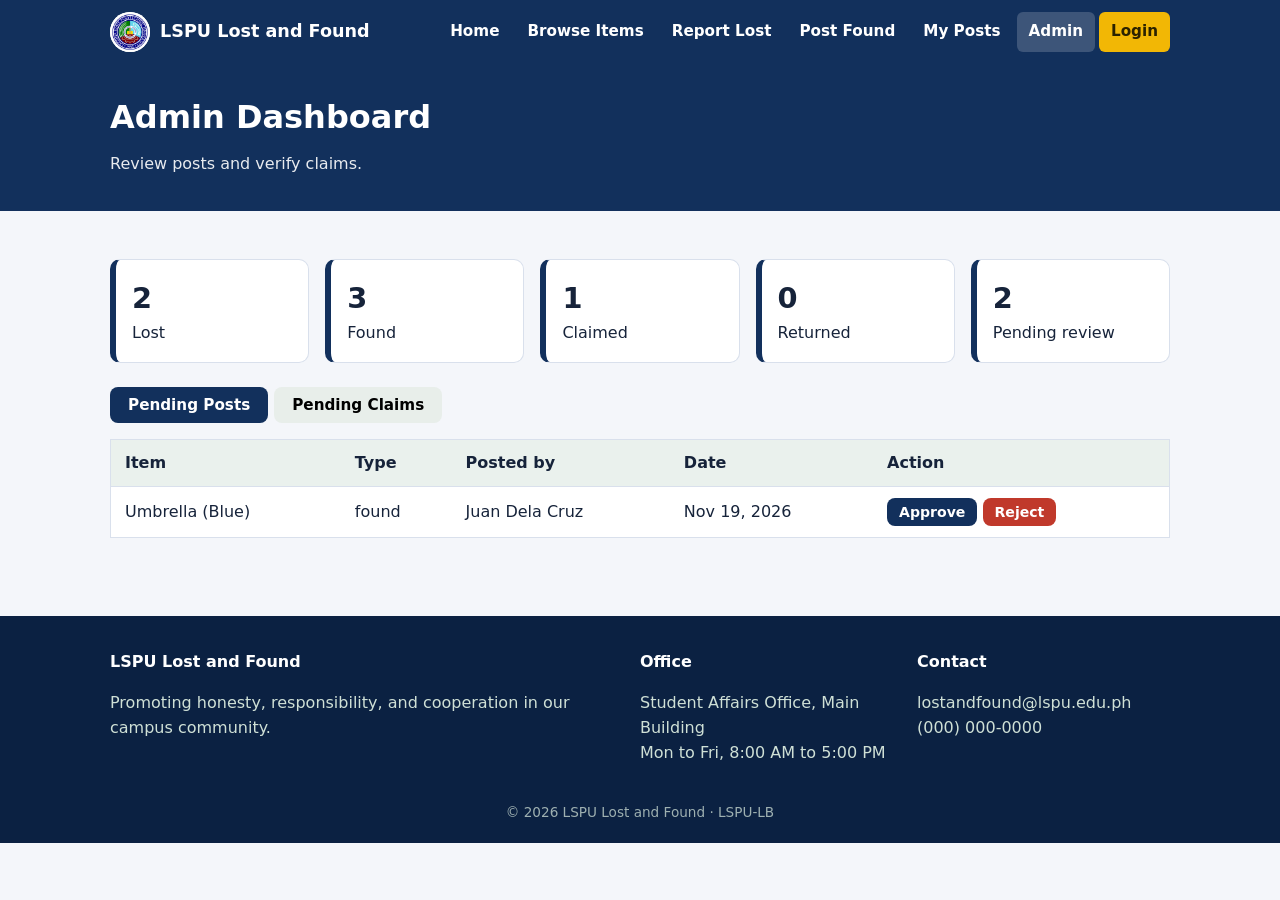
<file: public/admin.html>
<!DOCTYPE html>
<html lang="en">
<head>
<meta charset="utf-8">
<meta name="viewport" content="width=device-width, initial-scale=1">
<title>Admin Dashboard</title><!-- EDIT: browser tab title (site name is added automatically) -->
<link rel="stylesheet" href="assets/css/style.css">
</head>
<body data-page="admin">
<div id="site-header"></div><!-- header is built by js/main.js (logo and name come from js/config.js) -->
<div class="page-head"><div class="container"><h1>Admin Dashboard</h1><p>Review posts and verify claims.</p></div></div>
<!-- EDIT: page title/subtitle above. TODO (PHP): protect this page so only admins can open it -->
<section><div class="container">
  <div class="stats" id="stats"></div>
  <div class="tabs"><button class="tab active" data-tab="posts">Pending Posts</button><button class="tab" data-tab="claims">Pending Claims</button></div>
  <div id="tab-posts" class="scroll"><table><thead><tr><th>Item</th><th>Type</th><th>Posted by</th><th>Date</th><th>Action</th></tr></thead><tbody id="pending-posts"></tbody></table></div>
  <div id="tab-claims" class="hidden scroll"><table><thead><tr><th>Item</th><th>Claimant</th><th>Proof</th><th>Date</th><th>Action</th></tr></thead><tbody id="pending-claims"></tbody></table></div>
</div></section>
<div id="site-footer"></div><!-- footer is built by js/main.js (text comes from js/config.js) -->
<script src="assets/js/config.js"></script>
<script src="assets/js/main.js"></script>
</body>
</html>
</file>
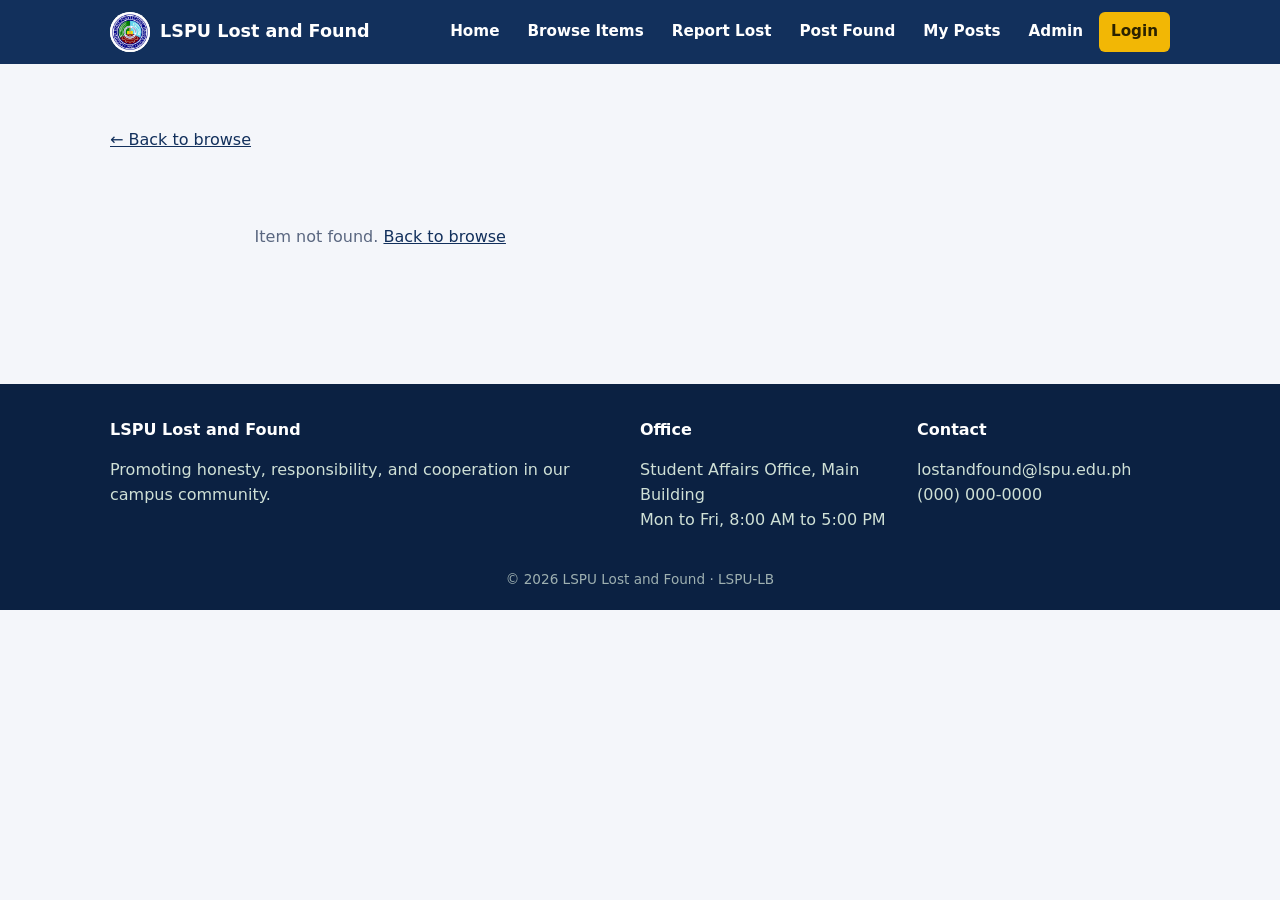
<file: public/item.html>
<!DOCTYPE html>
<html lang="en">
<head>
<meta charset="utf-8">
<meta name="viewport" content="width=device-width, initial-scale=1">
<title>Item Details</title><!-- EDIT: browser tab title (site name is added automatically) -->
<link rel="stylesheet" href="assets/css/style.css">
</head>
<body data-page="item">
<div id="site-header"></div><!-- header is built by js/main.js (logo and name come from js/config.js) -->

<section><div class="container">
  <p><a href="browse.html">&larr; Back to browse</a></p><!-- EDIT: link text -->
  <div class="detail" id="detail"></div><!-- filled from js/config.js items, using ?id=1 in the address -->
</div></section>
<div id="site-footer"></div><!-- footer is built by js/main.js (text comes from js/config.js) -->
<script src="assets/js/config.js"></script>
<script src="assets/js/main.js"></script>
</body>
</html>
</file>
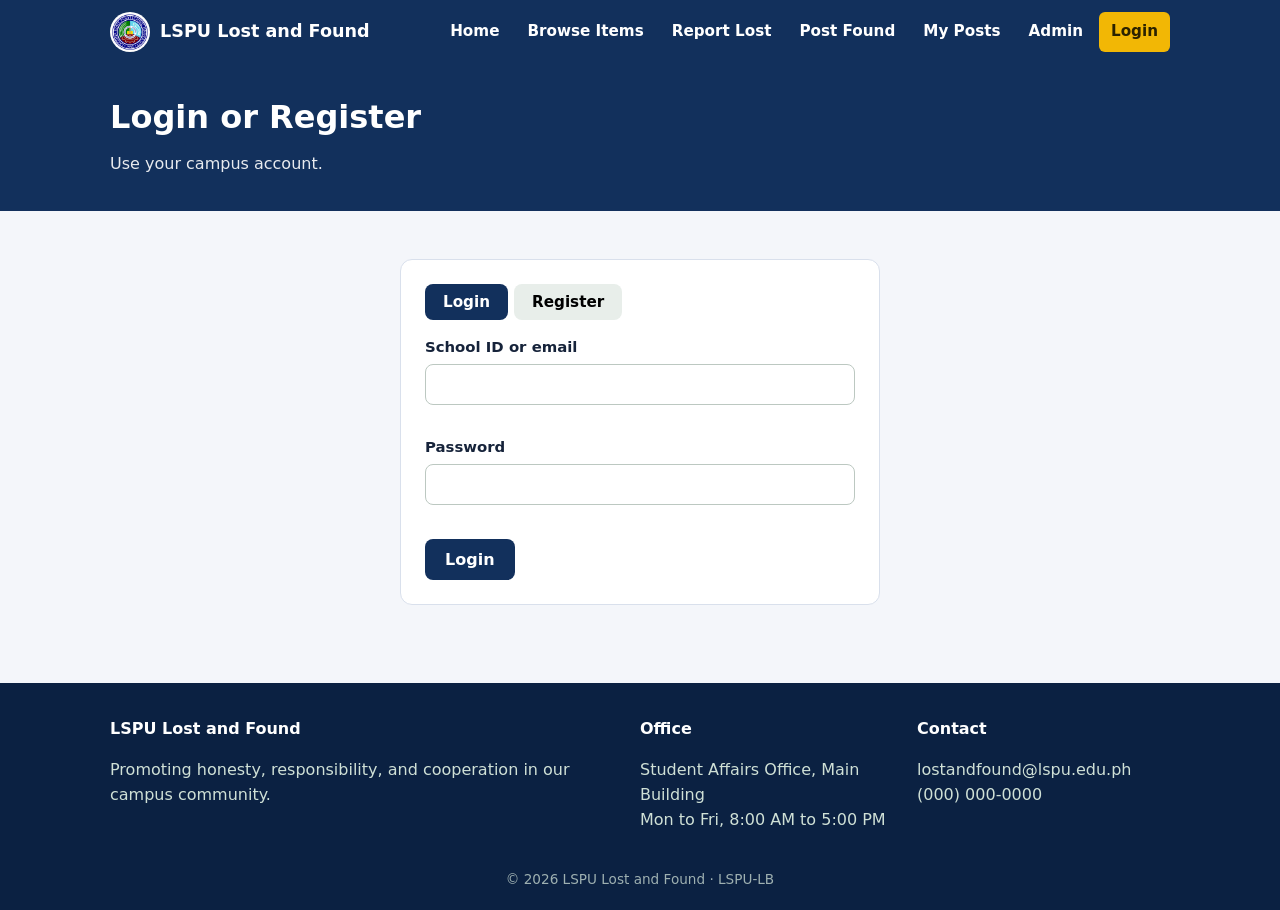
<file: public/login.html>
<!DOCTYPE html>
<html lang="en">
<head>
<meta charset="utf-8">
<meta name="viewport" content="width=device-width, initial-scale=1">
<title>Login</title><!-- EDIT: browser tab title (site name is added automatically) -->
<link rel="stylesheet" href="assets/css/style.css">
</head>
<body data-page="login">
<div id="site-header"></div><!-- header is built by js/main.js (logo and name come from js/config.js) -->
<div class="page-head"><div class="container"><h1>Login or Register</h1><p>Use your campus account.</p></div></div>
<!-- EDIT: page title/subtitle above -->
<section><div class="container" style="max-width:520px"><div class="panel">
  <div class="tabs"><button class="tab active" data-tab="login">Login</button><button class="tab" data-tab="register">Register</button></div>
  <div id="msg" class="msg"></div>
  <form id="login-form" novalidate>
    <div class="field"><label for="l-id">School ID or email</label><input id="l-id" required><span class="error"></span></div>
    <div class="field" style="margin-top:12px"><label for="l-pass">Password</label><input type="password" id="l-pass" required><span class="error"></span></div>
    <button class="btn" style="margin-top:16px">Login</button>
  </form>
  <form id="register-form" class="hidden" novalidate>
    <div class="form-grid">
      <div class="field full"><label for="r-name">Full name</label><input id="r-name" required><span class="error"></span></div>
      <div class="field"><label for="r-id">School ID</label><input id="r-id" required><span class="error"></span></div>
      <div class="field"><label for="r-role">I am a</label><select id="r-role" required><option>Student</option><option>Teacher</option><option>Staff</option></select><span class="error"></span></div>
      <div class="field full"><label for="r-email">School email</label><input type="email" id="r-email" required><span class="error"></span></div>
      <div class="field"><label for="r-pass">Password</label><input type="password" id="r-pass" required><span class="error"></span></div>
      <div class="field"><label for="r-pass2">Confirm password</label><input type="password" id="r-pass2" required><span class="error"></span></div>
      <div class="field full"><button class="btn">Create account</button></div>
    </div>
  </form>
</div></div></section>
<div id="site-footer"></div><!-- footer is built by js/main.js (text comes from js/config.js) -->
<script src="assets/js/config.js"></script>
<script src="assets/js/main.js"></script>
</body>
</html>
</file>
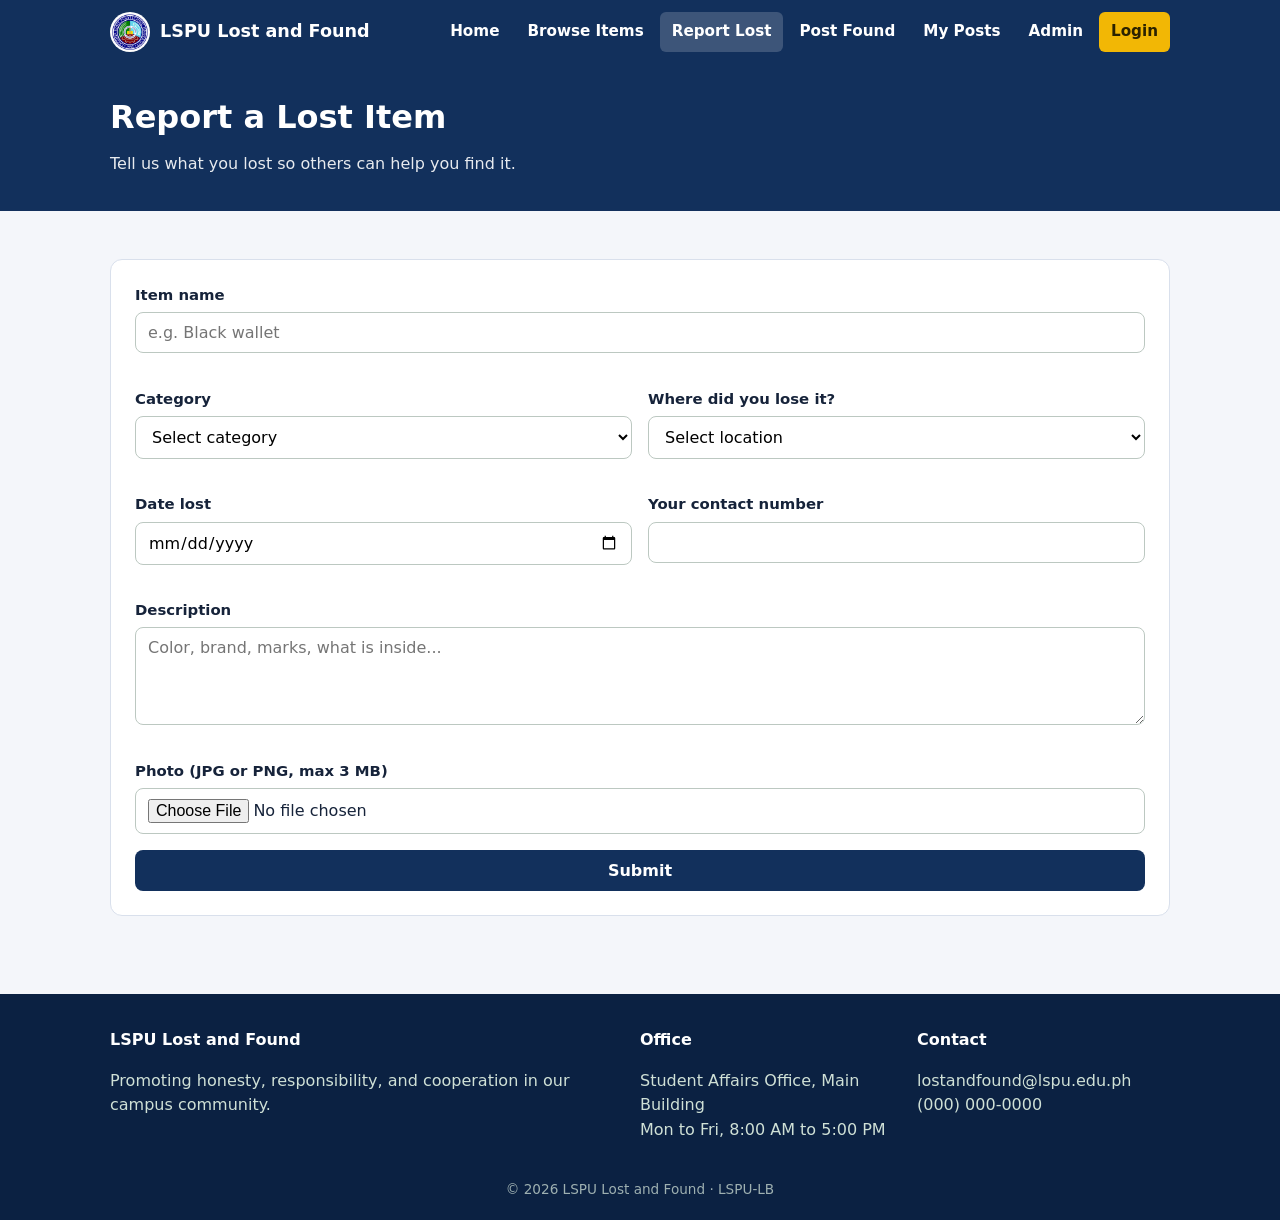
<file: public/report.html>
<!DOCTYPE html>
<html lang="en">
<head>
<meta charset="utf-8">
<meta name="viewport" content="width=device-width, initial-scale=1">
<title>Report Item</title><!-- EDIT: browser tab title (site name is added automatically) -->
<link rel="stylesheet" href="assets/css/style.css">
</head>
<body data-page="report">
<div id="site-header"></div><!-- header is built by js/main.js (logo and name come from js/config.js) -->

<div class="page-head"><div class="container"><h1 id="form-title"></h1><p id="form-sub"></p></div></div>
<!-- Page used for BOTH: report.html?type=lost  and  report.html?type=found.  Titles are set in js/main.js (search "EDIT: page title") -->
<section><div class="container"><div class="panel">
  <div id="msg" class="msg"></div>
  <form id="report-form" novalidate><div class="form-grid">
    <div class="field full"><label for="title">Item name</label><input id="title" required placeholder="e.g. Black wallet"><span class="error"></span></div><!-- EDIT: labels and placeholders -->
    <div class="field"><label for="cat">Category</label><select id="cat" required></select><span class="error"></span></div>
    <div class="field"><label for="loc" id="where-label"></label><select id="loc" required></select><span class="error"></span></div>
    <div class="field"><label for="date" id="date-label"></label><input type="date" id="date" required><span class="error"></span></div>
    <div class="field"><label for="extra" id="extra-label"></label><input id="extra" required><span class="error"></span></div>
    <div class="field full"><label for="desc">Description</label><textarea id="desc" rows="4" required placeholder="Color, brand, marks, what is inside..."></textarea><span class="error"></span></div>
    <div class="field full"><label for="photo">Photo (JPG or PNG, max 3 MB)</label><input type="file" id="photo" accept="image/png,image/jpeg"><img id="preview" class="preview" alt="Photo preview"></div>
    <div class="field full"><button class="btn">Submit</button></div>
  </div></form>
</div></div></section>
<div id="site-footer"></div><!-- footer is built by js/main.js (text comes from js/config.js) -->
<script src="assets/js/config.js"></script>
<script src="assets/js/main.js"></script>
</body>
</html>
</file>
<file: public/assets/css/style.css>
/* ============================================================
   LOST AND FOUND - STYLESHEET
   EDIT HERE: colors and fonts live in the :root block below.
   ============================================================ */
:root{
  --primary:#12305c;      /* main color: header, buttons */
  --primary-dark:#0b2142; /* darker shade for hover */
  --accent:#f2b705;       /* gold highlight */
  --bg:#f4f6fa;
  --card:#fff;            /* background of cards and panels */
  --ink:#16233a;
  --muted:#5a6780;
  --line:#d9e0ec;
  --lost:#c0392b;         /* color of LOST badges */
  --found:#1f7a4d;        /* color of FOUND badges */
  --font:"Segoe UI",system-ui,-apple-system,Roboto,Arial,sans-serif; /* EDIT: font */
}

*{box-sizing:border-box}
body{margin:0;font-family:var(--font);background:var(--bg);color:var(--ink);line-height:1.55}
img{max-width:100%;display:block}
a{color:var(--primary)}
.container{max-width:1100px;margin:0 auto;padding:0 20px}
h1,h2,h3{line-height:1.2;margin:0 0 .5em}

/* Header */
.site-header{background:var(--primary);color:#fff;position:sticky;top:0;z-index:20}
.site-header .container{display:flex;align-items:center;justify-content:space-between;gap:16px;min-height:64px}
.brand{display:flex;align-items:center;gap:10px;color:#fff;text-decoration:none;font-weight:700;font-size:1.1rem}
.brand img{width:40px;height:40px;border-radius:50%;background:#fff;object-fit:cover}
.nav{display:flex;gap:4px;align-items:center}
.nav a{color:#fff;text-decoration:none;padding:8px 12px;border-radius:6px;font-weight:600;font-size:.95rem}
.nav a:hover,.nav a.active{background:rgba(255,255,255,.18)}
.nav .btn-nav{background:var(--accent);color:#2b2200}
.menu-toggle{display:none;background:none;border:0;color:#fff;font-size:1.7rem;cursor:pointer}

/* Buttons */
.btn{display:inline-block;border:0;border-radius:8px;padding:11px 20px;font:600 1rem var(--font);cursor:pointer;text-decoration:none;background:var(--primary);color:#fff}
.btn:hover{background:var(--primary-dark)}
.btn.alt{background:var(--accent);color:#2b2200}
.btn.ghost{background:transparent;color:var(--primary);border:2px solid var(--primary)}
.btn.danger{background:var(--lost)}
.btn.small{padding:6px 12px;font-size:.88rem}

/* Hero */
.hero{background:linear-gradient(rgba(18, 48, 92, 0.676),rgba(11, 33, 66, 0.68)),var(--hero-img) center/cover;color:#fff;padding:72px 0 60px;text-align:center}
.hero h1{font-size:clamp(2rem,5vw,3rem)}
.hero p{max-width:620px;margin:0 auto 24px;font-size:1.1rem;opacity:.95}
.hero-actions{display:flex;gap:12px;justify-content:center;flex-wrap:wrap}
.searchbar{display:flex;gap:8px;max-width:640px;margin:26px auto 0;background:#fff;padding:8px;border-radius:10px}
.searchbar input{flex:1;border:0;padding:10px;font:1rem var(--font);outline:none;min-width:0}

/* Sections */
section{padding:48px 0}
.section-title{text-align:center;margin-bottom:28px}
.section-title p{color:var(--muted);margin:0}
.grid{display:grid;gap:20px;grid-template-columns:repeat(auto-fill,minmax(240px,1fr))}
.steps{display:grid;gap:20px;grid-template-columns:repeat(auto-fit,minmax(220px,1fr))}
.step{background:var(--card);border:1px solid var(--line);border-radius:12px;padding:22px;text-align:center}
.step .num{width:44px;height:44px;border-radius:50%;background:var(--accent);color:#2b2200;font-weight:700;display:grid;place-items:center;margin:0 auto 10px}
.cats{display:flex;flex-wrap:wrap;gap:10px;justify-content:center}
.chip{background:#fff;border:1px solid var(--line);border-radius:99px;padding:8px 16px;text-decoration:none;color:var(--ink);font-weight:600}
.chip:hover{border-color:var(--primary);color:var(--primary)}
.stats{display:grid;gap:16px;grid-template-columns:repeat(auto-fit,minmax(170px,1fr));margin-bottom:24px}
.stat{background:var(--card);border:1px solid var(--line);border-left:6px solid var(--primary);border-radius:10px;padding:16px}
.stat b{display:block;font-size:1.8rem}

/* Item cards */
.item-card{background:var(--card);border:1px solid var(--line);border-radius:12px;overflow:hidden;display:flex;flex-direction:column;text-decoration:none;color:inherit}
.item-card:hover{box-shadow:0 6px 18px rgba(0,0,0,.1)}
.item-card img{width:100%;height:160px;object-fit:cover;background:#e7ece9}
.item-card .body{padding:14px 16px 16px}
.item-card h3{font-size:1.05rem;margin-bottom:4px}
.meta{color:var(--muted);font-size:.9rem}
.badge{display:inline-block;padding:2px 10px;border-radius:99px;font-size:.78rem;font-weight:700;color:#fff;text-transform:uppercase;margin-bottom:6px}
.badge.lost{background:var(--lost)}.badge.found{background:var(--found)}
.badge.claimed,.badge.pending{background:#b8860b}.badge.returned,.badge.approved{background:#2c6fbb}.badge.rejected{background:#777}

/* Forms and panels */
.panel{background:var(--card);border:1px solid var(--line);border-radius:12px;padding:24px}
.page-head{background:var(--primary);color:#fff;padding:34px 0}
.page-head p{margin:0;opacity:.9}
.form-grid{display:grid;gap:16px;grid-template-columns:1fr 1fr}
.field{display:flex;flex-direction:column;gap:5px}
.field.full{grid-column:1/-1}
label{font-weight:600;font-size:.93rem}
input,select,textarea{border:1px solid #bcc8c1;border-radius:8px;padding:10px 12px;font:1rem var(--font);background:#fff;width:100%}
input:focus,select:focus,textarea:focus{outline:2px solid var(--accent);border-color:var(--primary)}
.error{color:var(--lost);font-size:.85rem;min-height:1em}
.msg{padding:12px 16px;border-radius:8px;margin-bottom:16px;background:#e3f4ea;border:1px solid #9fd3b3;display:none}
.msg.show{display:block}
.preview{max-height:180px;border-radius:8px;margin-top:6px;display:none}
.filters{display:grid;gap:12px;grid-template-columns:2fr repeat(4,1fr);margin-bottom:24px}
.tabs{display:flex;gap:6px;margin-bottom:16px;flex-wrap:wrap}
.tab{background:#e8eeea;border:0;padding:9px 18px;border-radius:8px;font:600 .95rem var(--font);cursor:pointer}
.tab.active{background:var(--primary);color:#fff}
.scroll{overflow-x:auto}
table{width:100%;border-collapse:collapse;background:var(--card);border:1px solid var(--line);min-width:560px}
th,td{text-align:left;padding:11px 14px;border-bottom:1px solid var(--line)}
th{background:#eaf1ed}
.detail{display:grid;gap:28px;grid-template-columns:1.1fr 1fr;align-items:start}
.detail img{width:100%;border-radius:12px;max-height:420px;object-fit:cover}
.detail dl{display:grid;grid-template-columns:110px 1fr;gap:8px;margin:12px 0}
.detail dt{font-weight:700}.detail dd{margin:0}
.empty{text-align:center;color:var(--muted);padding:40px}
.hidden{display:none!important}

/* Footer */
.site-footer{background:var(--primary-dark);color:#cfe0d6;padding:34px 0 20px;margin-top:30px}
.site-footer .container{display:grid;gap:24px;grid-template-columns:2fr 1fr 1fr}
.site-footer h4{color:#fff;margin:0 0 8px}
.site-footer a{color:#cfe0d6}
.copy{text-align:center;font-size:.85rem;margin-top:20px;opacity:.75}

@media(max-width:800px){
  .menu-toggle{display:block}
  .nav{display:none;position:absolute;top:64px;left:0;right:0;background:var(--primary-dark);flex-direction:column;align-items:stretch;padding:10px 20px}
  .nav.open{display:flex}
  .filters,.form-grid,.detail,.site-footer .container{grid-template-columns:1fr}
}
</file>
